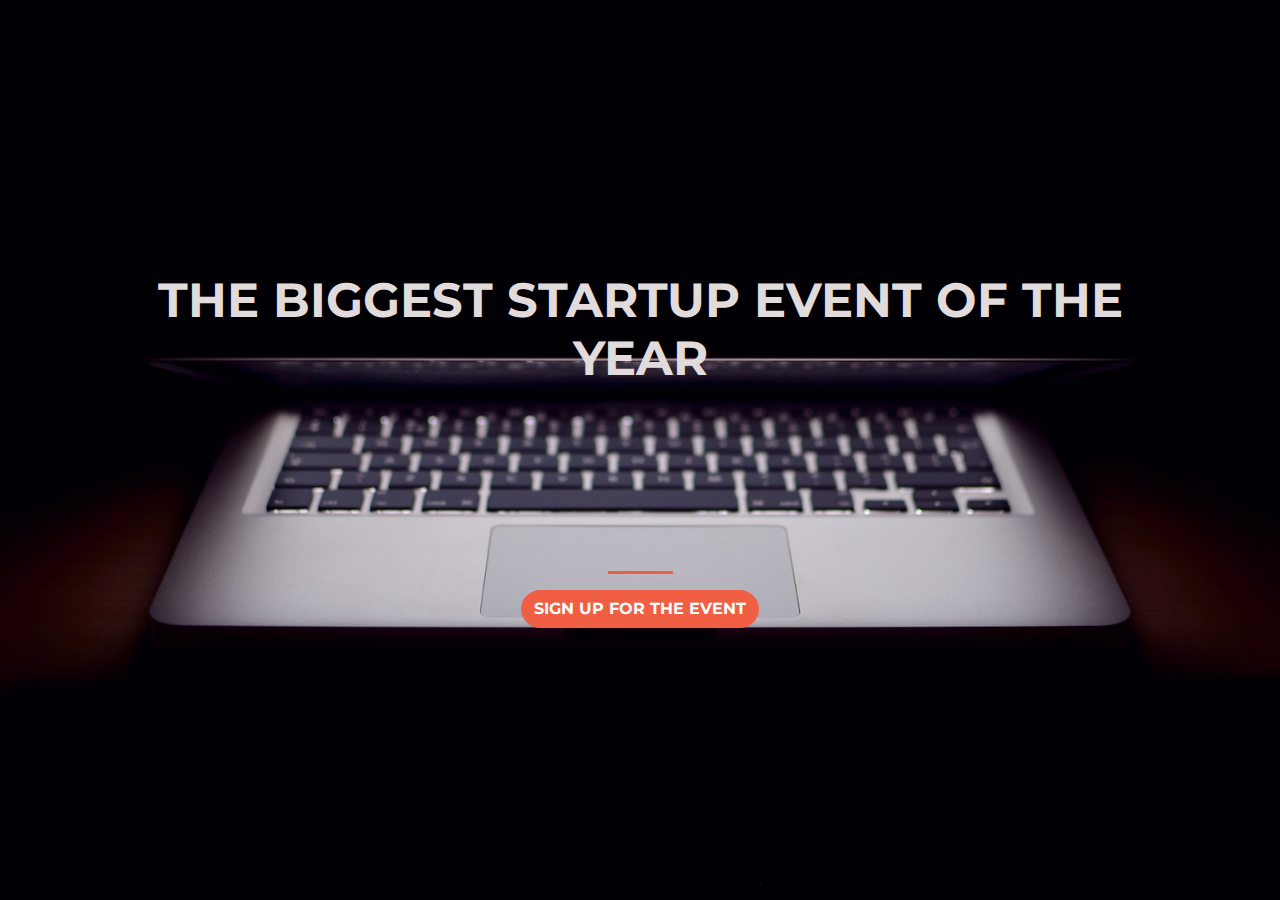
<file: index.html>
<!DOCTYPE html>
<html>
  <head>
    <title>Startup</title>

    <!-- Google Fonts -->
    <link href="https://fonts.googleapis.com/css?family=Montserrat" rel="stylesheet">

    <!-- Bootstrap CSS from a CDN. This way you don't have to include the bootstrap file yourself -->
    <link rel="stylesheet" href="https://stackpath.bootstrapcdn.com/bootstrap/4.3.1/css/bootstrap.min.css" integrity="sha384-ggOyR0iXCbMQv3Xipma34MD+dH/1fQ784/j6cY/iJTQUOhcWr7x9JvoRxT2MZw1T" crossorigin="anonymous">
    
    <!-- Your own stylesheet -->
    <link rel="stylesheet" type="text/css" href="style.css">
  </head>
  <body>
    <div class="container d-flex align-items-center h-100">
      <div class="row">
        <header class="text-center col-12">
          <h1 class="text-uppercase"><strong>The biggest startup event of the year</strong></h1>
        </header>
        <div class="buffer col-12"></div>
        <Section class="text-center col-12">
          <hr>
          <a href="email_form.html" class="btn btn-primary" role="button">Sign up for the event</a>
        </Section>
      </div>
    </div>
  </body>
</html>
</file>
<file: style.css>
body,
html {
  width: 100%;
  height: 100%;
  font-family: 'Montserrat', sans-serif;
  background: url(header.jpg) no-repeat center center fixed;
  background-size: cover;
  -webkit-background-size: cover;
  -moz-background-size: cover;
  -o-background-size: cover;
}

h1 {
  font-size: 3rem;
  color: #e2dbdb;
}

hr {
  border-color: #f05f44;
  border-width: 3px;
  max-width: 65px;
}

.buffer {
  height: 10rem;
}
.btn {
  font-weight: 700;
  border-radius: 300px;
  text-transform: uppercase;
} 

.btn-primary {
  background-color: #f05f44;
  border-color: #f05f44;
}

.btn-primary:hover {
  background-color: #ee4b08;
  border-color: #ee4b08;
  border-width: 4px;
}

.btn-xl {
  padding: 1rem 2rem;
}
</file>
